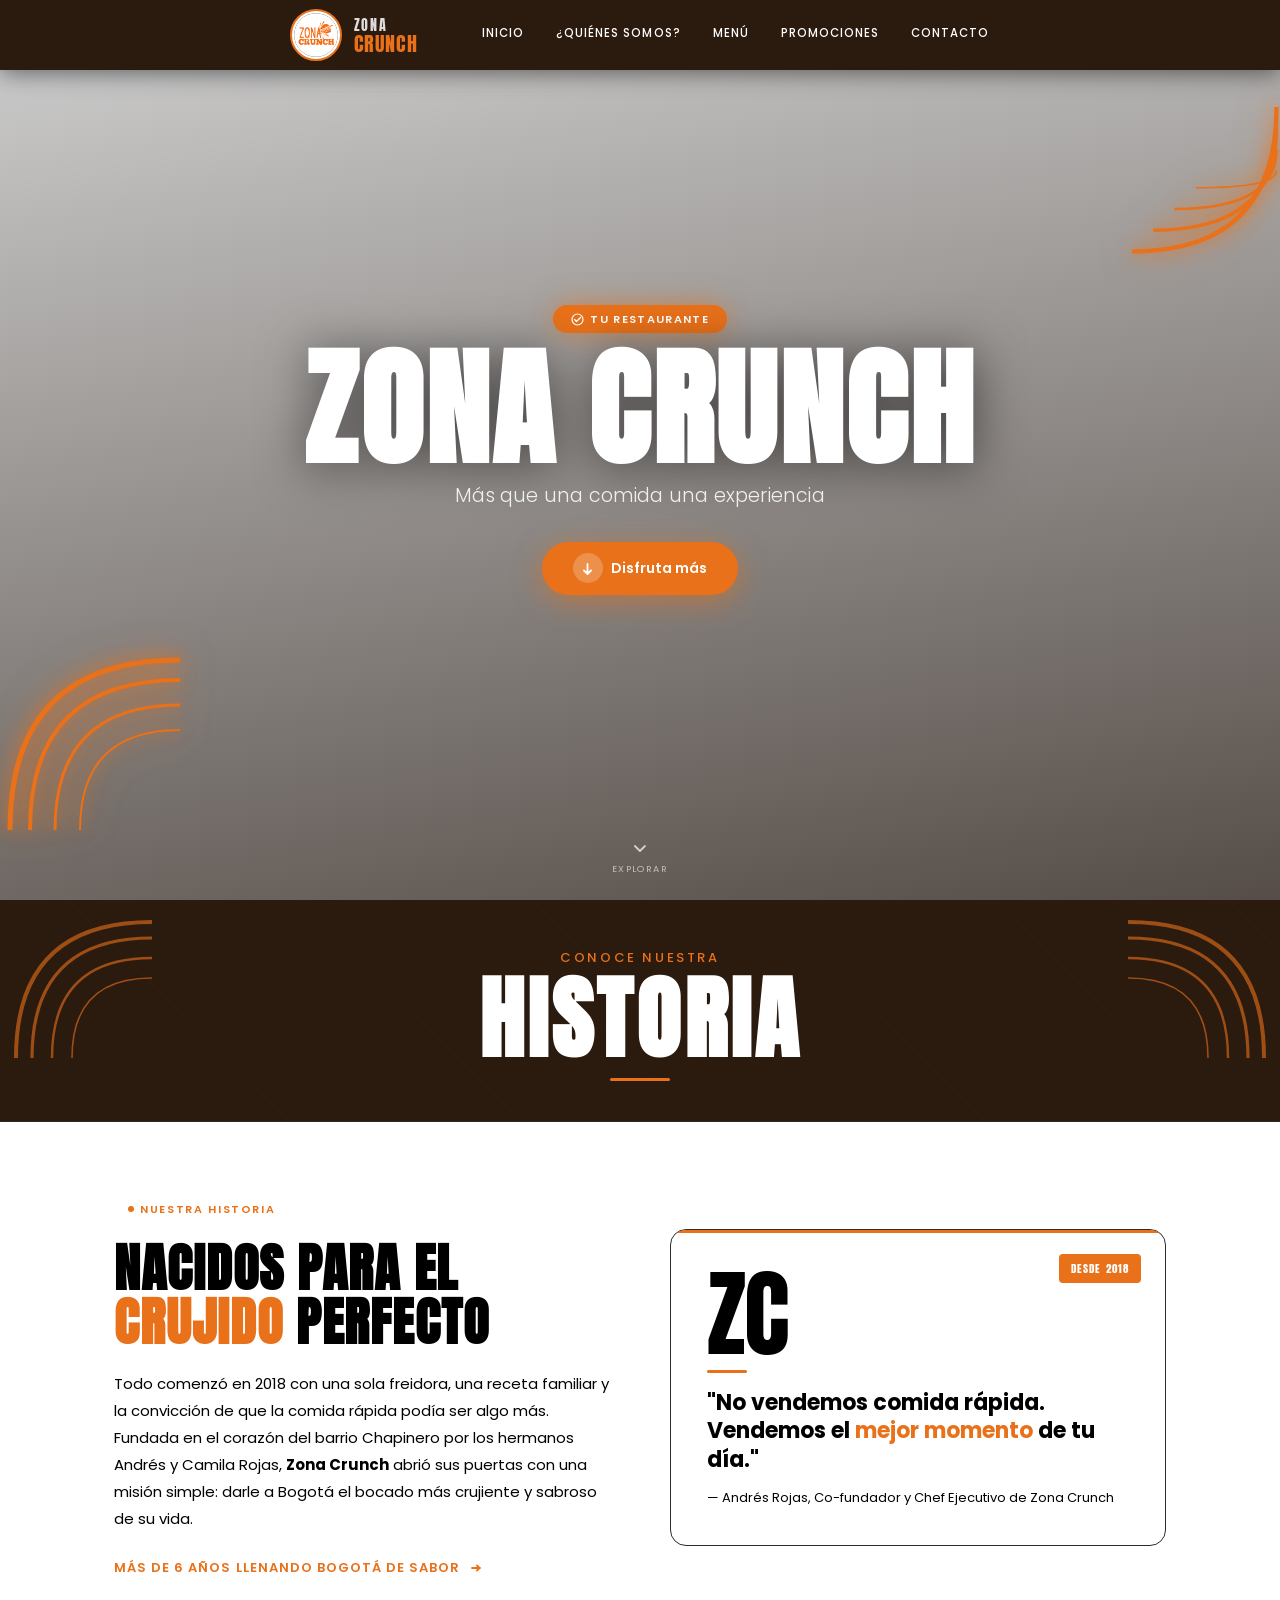
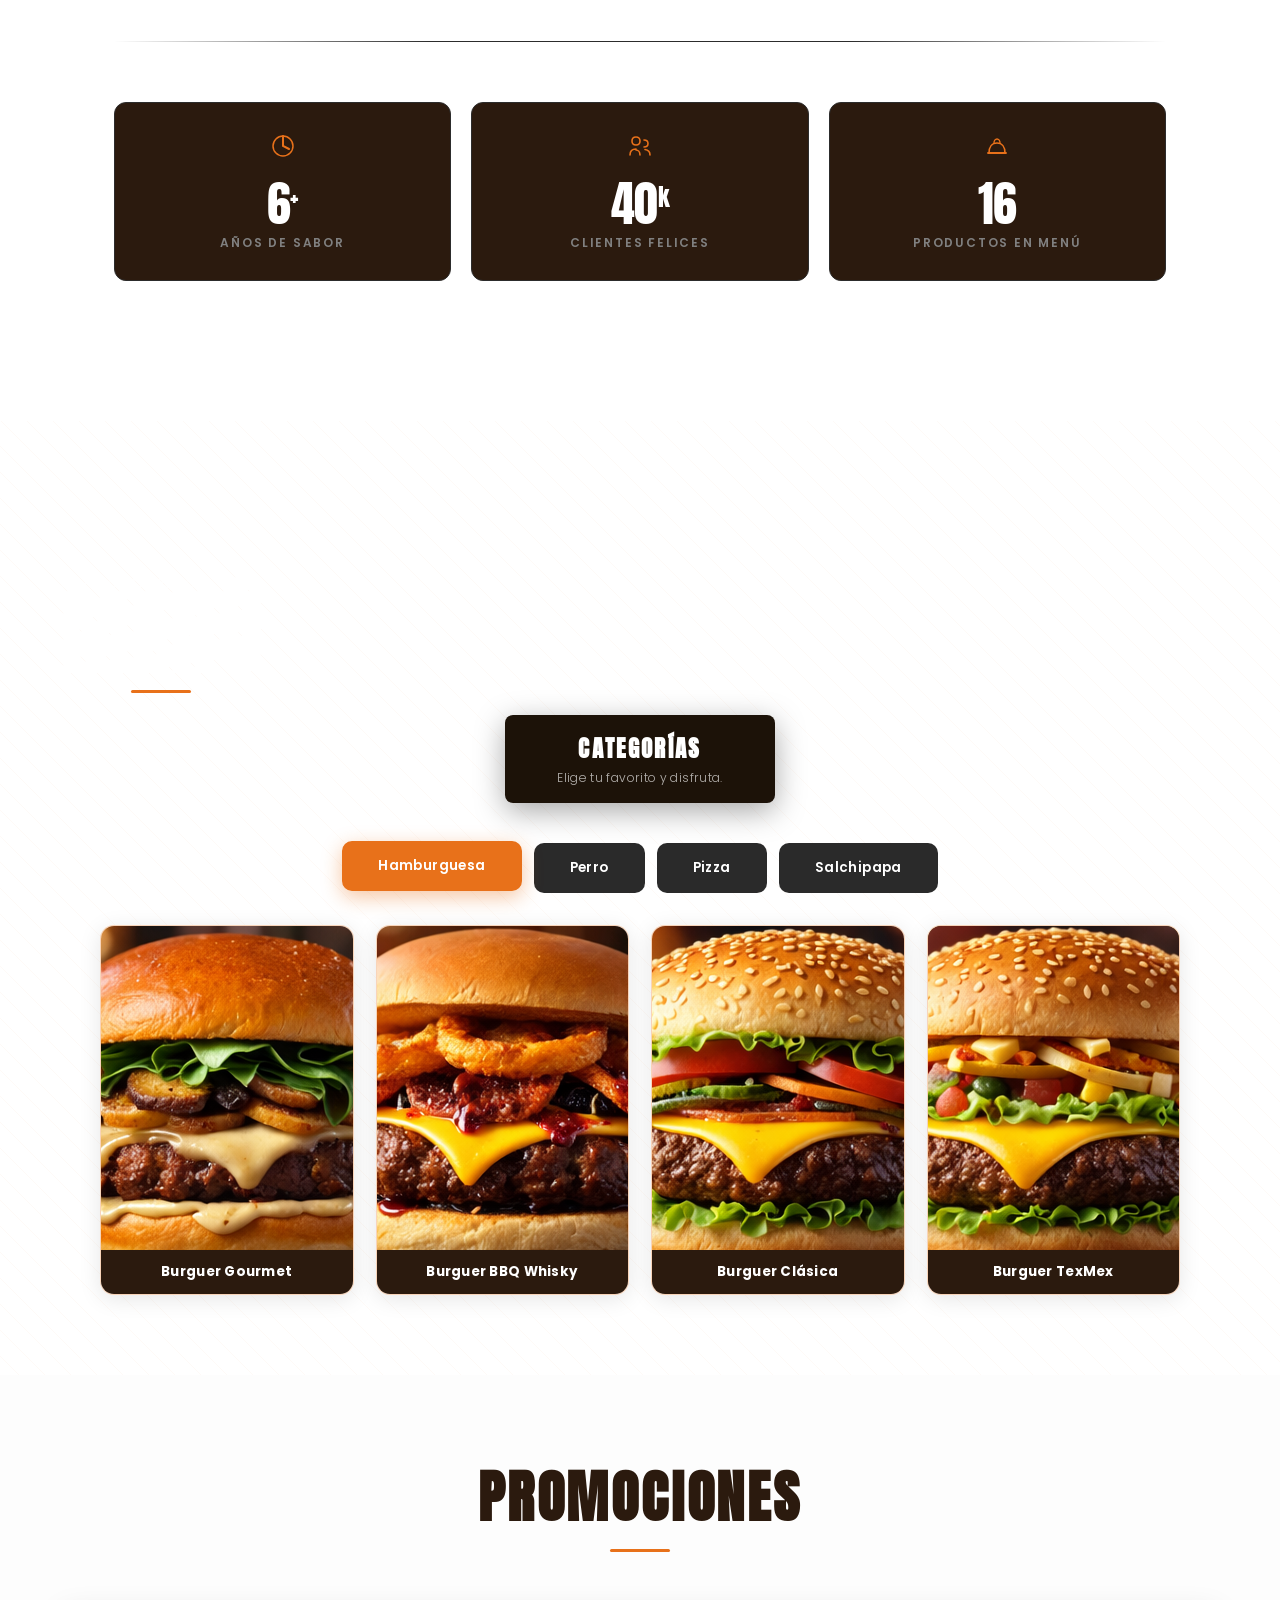
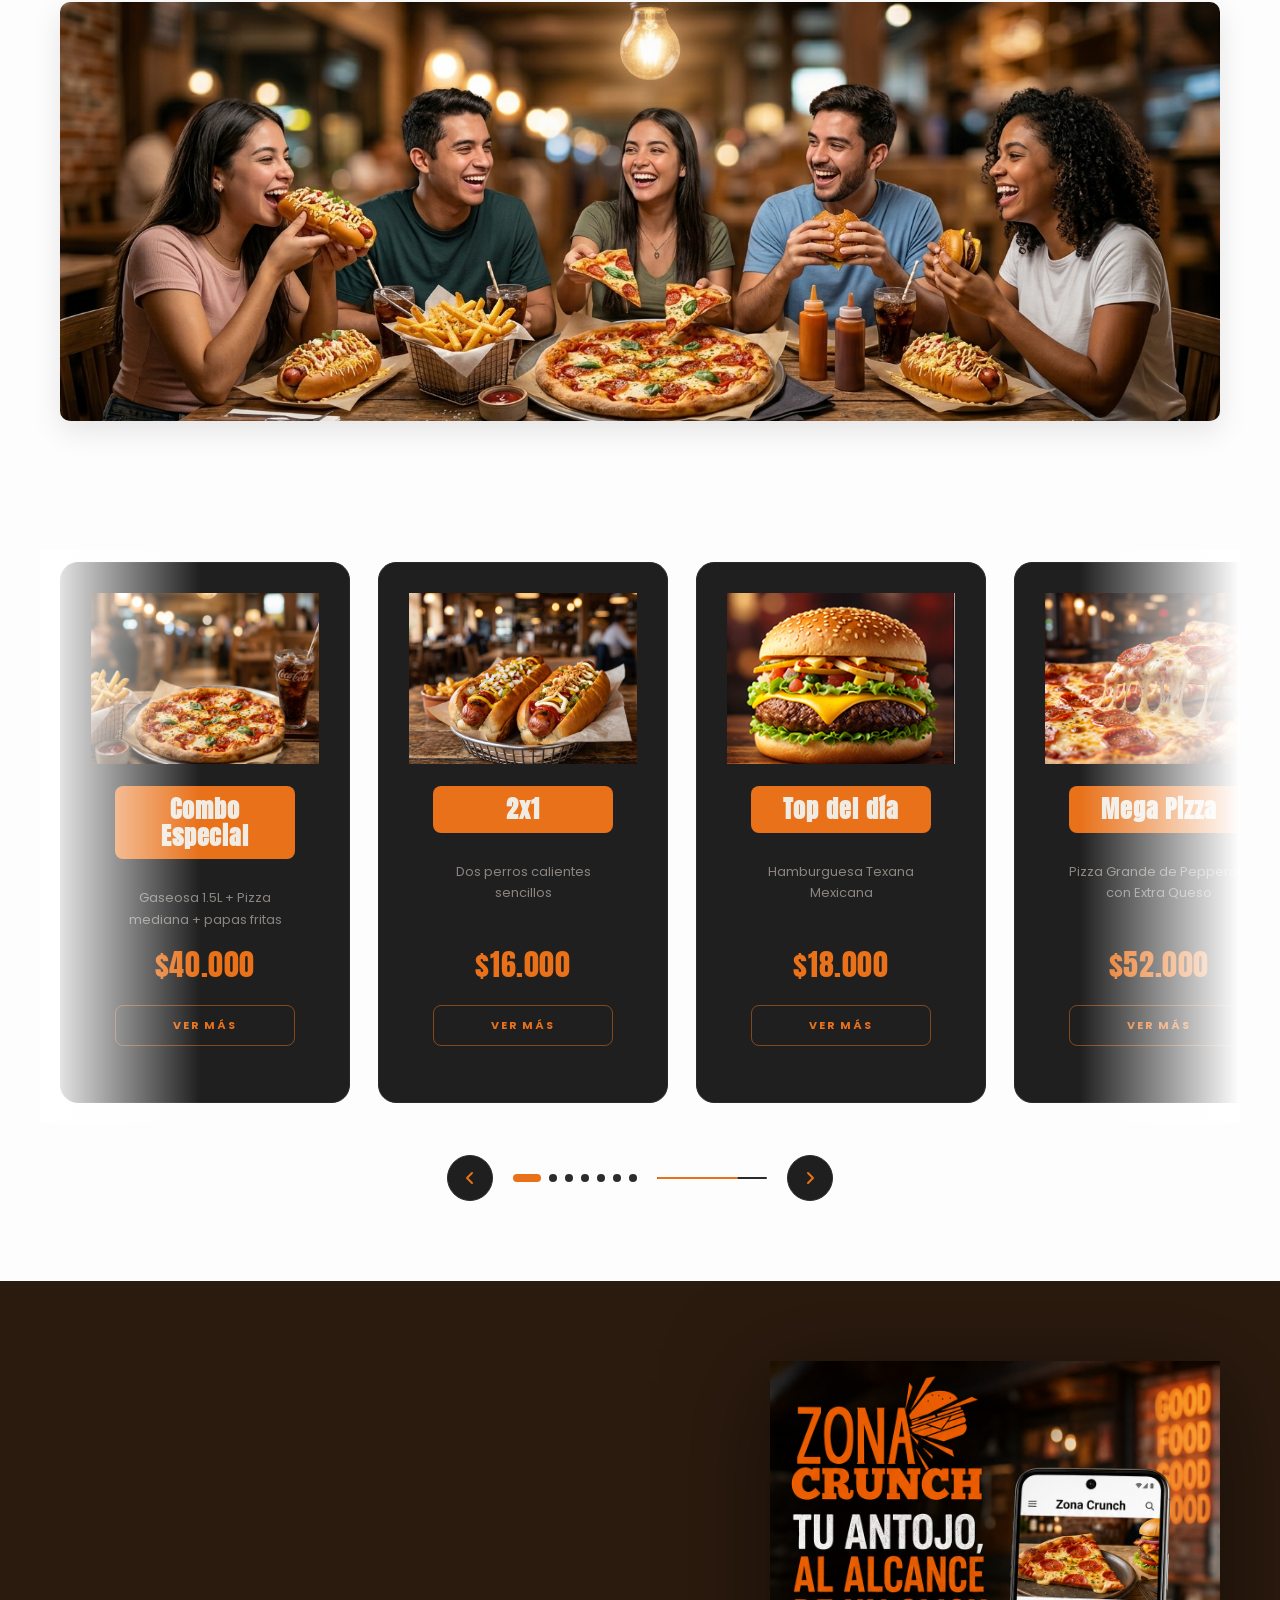
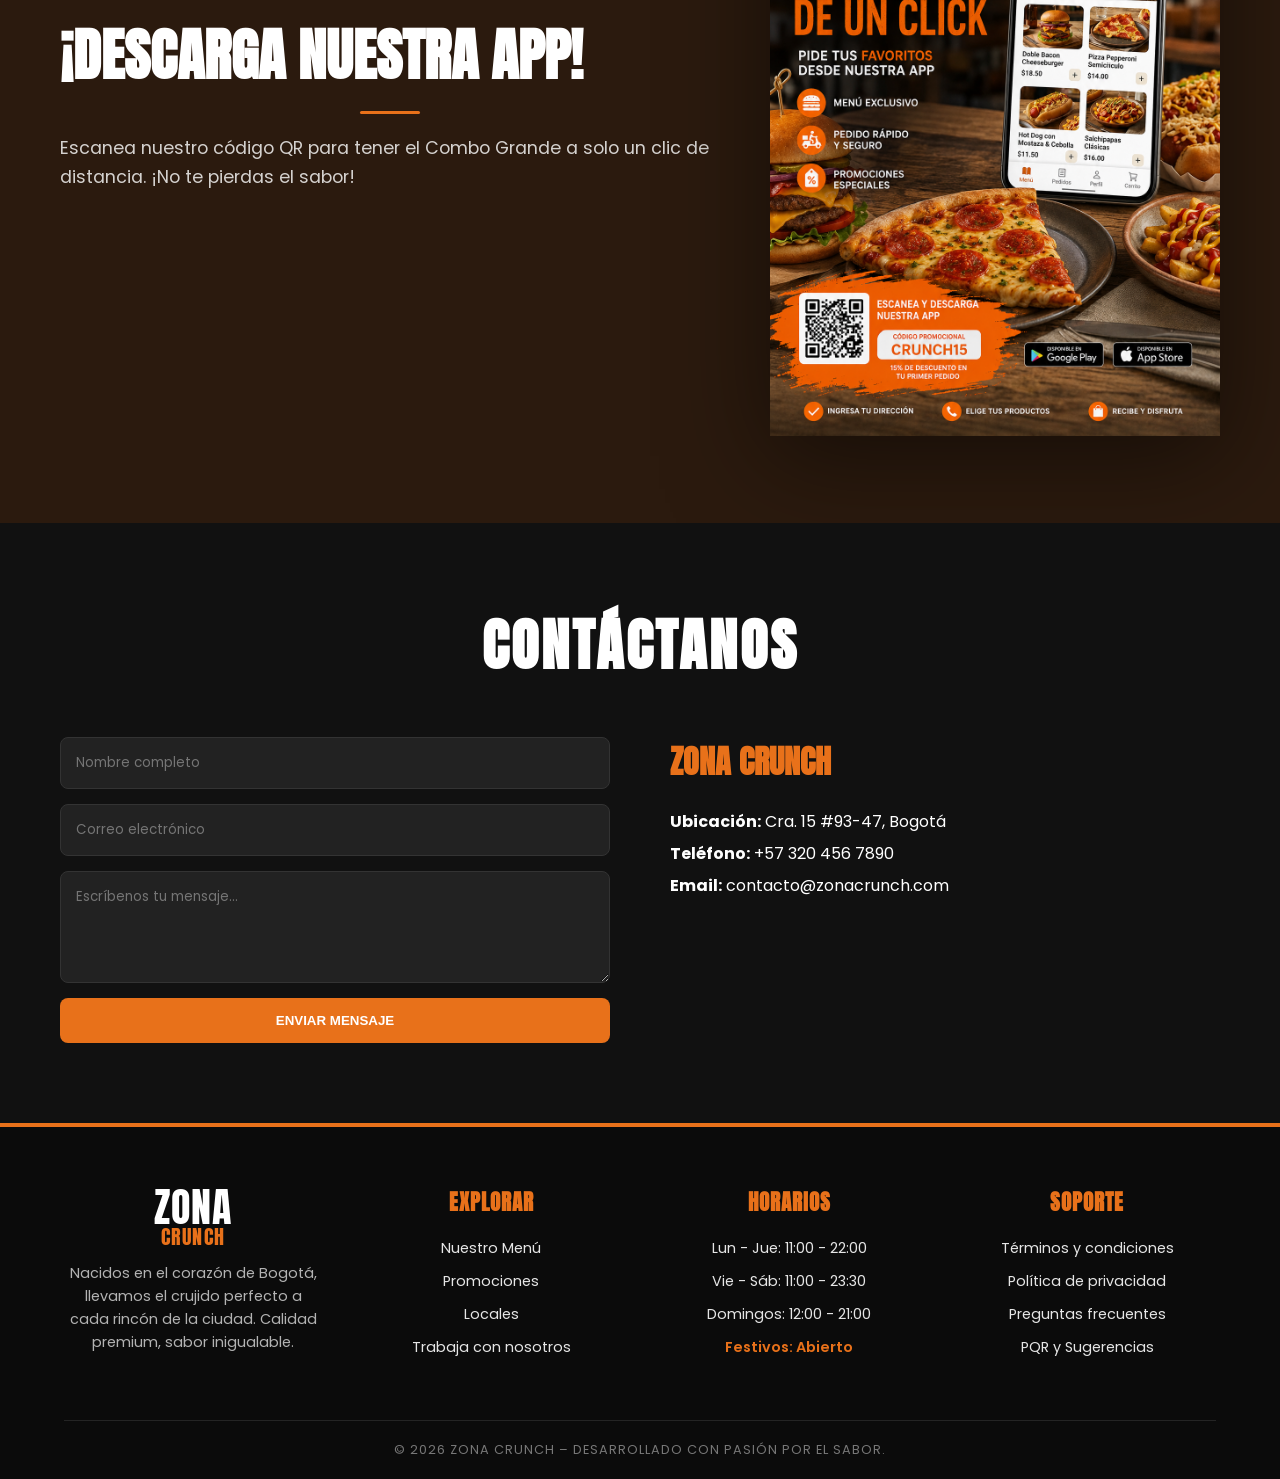
<file: index.html>
<!DOCTYPE html>
<html lang="es">
<head>
    <meta charset="UTF-8">
    <meta name="viewport" content="width=device-width, initial-scale=1.0">
    <title>Zona Crunch – Tu Restaurante</title>
    <link href="https://fonts.googleapis.com/css2?family=Anton&family=Poppins:wght@300;400;500;600;700;800&display=swap" rel="stylesheet">
    <link rel="stylesheet" href="style.css">
</head>
<body>

<header>
  <a href="#hero" class="logo">
      <div class="logo-circle">
        <svg class="mi-svg" viewBox="0 0 44 44">
          <circle class="mi-circulo" cx="22" cy="22" r="20"/>
          <image class="mi-imagen" href="img/LogoCru.png" />
        </svg>
      </div>

    <div class="logo-text"><span class="top">ZONA</span><span class="sub">CRUNCH</span></div>
  </a>
  <nav>
    <a href="#hero">Inicio</a>
    <a href="#quienes-somos">¿Quiénes Somos?</a>
    <a href="#menu">Menú</a>
    <a href="#promociones">Promociones</a>
    <a href="#contacto">Contacto</a>
  </nav>
</header>

<section id="hero">
  <div class="hero-bg"></div>
    <video autoplay loop muted playsinline class="video-background">
        <source src="img/Video/VideoHero.mp4" type="video/mp4">
    </video>
      <svg class="geo geo-l" viewBox="0 0 200 210" fill="none">
          <path d="M20 190 Q20 20 190 20" stroke="#e8711a" stroke-width="5" fill="none"/>
          <path d="M40 190 Q40 40 190 40" stroke="#e8711a" stroke-width="4" fill="none"/>
          <path d="M65 190 Q65 65 190 65" stroke="#e8711a" stroke-width="3" fill="none"/>
          <path d="M90 190 Q90 90 190 90" stroke="#e8711a" stroke-width="2" fill="none"/>
      </svg>

      <svg class="geo geo-r" viewBox="0 0 200 210" fill="none">
          <path d="M190 20 Q190 190 20 190" stroke="#e8711a" stroke-width="5" fill="none"/>
          <path d="M190 45 Q190 165 45 165" stroke="#e8711a" stroke-width="4" fill="none"/>
          <path d="M190 70 Q190 140 70 140" stroke="#e8711a" stroke-width="3" fill="none"/>
          <path d="M190 95 Q190 115 95 115" stroke="#e8711a" stroke-width="2" fill="none"/>
      </svg>
  <div class="hero-overlay"></div>
  <div class="hero-content">
    <div class="hero-badge">
      <svg width="13" height="13" viewBox="0 0 13 13" fill="none"><circle cx="6.5" cy="6.5" r="5.5" stroke="#fff" stroke-width="1.2"/><path d="M3.5 6.5L5.5 8.5L9.5 4.5" stroke="#fff" stroke-width="1.4" stroke-linecap="round" stroke-linejoin="round"/></svg>
      Tu Restaurante
    </div>
    <h1 class="hero-title">ZONA CRUNCH</h1>
    <p class="hero-sub">Más que una comida una experiencia</p>
    <a href="#menu" class="btn-hero">
      <span class="btn-icon">
        <svg width="13" height="13" viewBox="0 0 13 13" fill="none"><path d="M6.5 2v9M3 8.5l3.5 3.5 3.5-3.5" stroke="#fff" stroke-width="1.8" stroke-linecap="round" stroke-linejoin="round"/></svg>
      </span>
      Disfruta más
    </a>
  </div>
  <div class="scroll-down">
    <svg width="18" height="18" viewBox="0 0 18 18" fill="none"><path d="M4 7l5 5 5-5" stroke="rgba(255,255,255,.7)" stroke-width="1.8" stroke-linecap="round" stroke-linejoin="round"/></svg>
    <span>Explorar</span>
  </div>
</section>


<section id="quienes-somos">
 
  <div class="qs-geo-bg"></div>
 

  <div class="qs-banner">
    <div class="qs-banner-bg"></div>
 
    <!-- SVG geo corners (mismo estilo que hero) -->
    <svg class="qs-geo-l" viewBox="0 0 200 210" fill="none">
      <path d="M20 190 Q20 20 190 20"  stroke="#e8711a" stroke-width="5" fill="none"/>
      <path d="M40 190 Q40 40 190 40"  stroke="#e8711a" stroke-width="4" fill="none"/>
      <path d="M65 190 Q65 65 190 65"  stroke="#e8711a" stroke-width="3" fill="none"/>
      <path d="M90 190 Q90 90 190 90"  stroke="#e8711a" stroke-width="2" fill="none"/>
    </svg>
    <svg class="qs-geo-r" viewBox="0 0 200 210" fill="none">
      <path d="M20 190 Q20 20 190 20"  stroke="#e8711a" stroke-width="5" fill="none"/>
      <path d="M40 190 Q40 40 190 40"  stroke="#e8711a" stroke-width="4" fill="none"/>
      <path d="M65 190 Q65 65 190 65"  stroke="#e8711a" stroke-width="3" fill="none"/>
      <path d="M90 190 Q90 90 190 90"  stroke="#e8711a" stroke-width="2" fill="none"/>
    </svg>
 
    <div class="qs-banner-content">
      <p class="qs-banner-small">Conoce nuestra</p>
      <h2 class="qs-banner-big">HISTORIA</h2>
      <div class="banner-line"></div>
    </div>
  </div>
 
  <!-- ── CONTENIDO ──────────────────────────────── -->
  <div class="qs-content">
 
    <!-- Bloque Historia -->
    <div class="qs-historia">
 
      <div class="historia-text">
        <div class="historia-badge">
          <div class="historia-badge-dot"></div>
          Nuestra historia
        </div>
        <h2 class="historia-title">
          NACIDOS PARA EL <span>CRUJIDO</span> PERFECTO
        </h2>
        <p class="historia-body">
          Todo comenzó en 2018 con una sola freidora, una receta familiar y la convicción de que la comida rápida podía ser algo más. Fundada en el corazón del barrio Chapinero por los hermanos Andrés y Camila Rojas, <strong>Zona Crunch</strong> abrió sus puertas con una misión simple: darle a Bogotá el bocado más crujiente y sabroso de su vida.
        </p>
        <div class="historia-cta">
          Más de 6 años llenando Bogotá de sabor
          <svg width="14" height="14" viewBox="0 0 14 14" fill="none"><path d="M3 7h8M8 4.5L10.5 7 8 9.5" stroke="#e8711a" stroke-width="1.8" stroke-linecap="round" stroke-linejoin="round"/></svg>
        </div>
      </div>
 
      <div class="historia-visual">
        <div class="historia-card-big">
          <div class="hc-badge-float">Desde 2018</div>
          <div class="hc-year">ZC</div>
          <div class="hc-line"></div>
          <div class="hc-quote">
            "No vendemos comida rápida. Vendemos el <em>mejor momento</em> de tu día."
          </div>
          <div class="hc-sub">
            — Andrés Rojas, Co-fundador y Chef Ejecutivo de Zona Crunch
          </div>
        </div>
      </div>
 
    </div>

        <div class="qs-divider"></div>

       <!-- Stats -->
    <div class="qs-stats">
      <div class="stat-card">
        <span class="stat-icon">
          <svg width="26" height="26" viewBox="0 0 26 26" fill="none"><path d="M13 3v10l6 3" stroke="#e8711a" stroke-width="2" stroke-linecap="round"/><circle cx="13" cy="13" r="10" stroke="#e8711a" stroke-width="1.5"/></svg>
        </span>
        <div class="stat-number">6<sup>+</sup></div>
        <div class="stat-label">Años de sabor</div>
      </div>
      <div class="stat-card">
        <span class="stat-icon">
          <svg width="26" height="26" viewBox="0 0 26 26" fill="none"><path d="M9 12c2.5 0 4-1.5 4-4s-1.5-4-4-4-4 1.5-4 4 1.5 4 4 4zM3 22c0-4 2.7-6 6-6M17 14c2.5 0 4-1.5 4-3.5S19.5 7 17 7M23 22c0-3.5-2.3-5.2-5-5.5M13 22c0-3-2-5-4-5" stroke="#e8711a" stroke-width="1.6" stroke-linecap="round"/></svg>
        </span>
        <div class="stat-number">40<sup>k</sup></div>
        <div class="stat-label">Clientes felices</div>
      </div>
      <div class="stat-card">
        <span class="stat-icon">
          <svg width="26" height="26" viewBox="0 0 26 26" fill="none"><path d="M5 20c0-6 3-10 8-10s8 4 8 10" stroke="#e8711a" stroke-width="1.6" stroke-linecap="round"/><path d="M10 10c0-2 1.3-4 3-4s3 2 3 4" stroke="#e8711a" stroke-width="1.4" stroke-linecap="round"/><path d="M4 20h18" stroke="#e8711a" stroke-width="1.8" stroke-linecap="round"/></svg>
        </span>
        <div class="stat-number">16</div>
        <div class="stat-label">Productos en menú</div>
      </div>
    </div>
 

</section>

<section id="menu">
  <div class="menu-geo-bg"></div>
  <div class="menu-banner">
    <div class="banner-bg"></div>
    <div class="banner-content">
      <p class="banner-small">Conoce nuestro</p>
      <h2 class="banner-big">MENÚ</h2>
      <div class="banner-line"></div>
    </div>
  </div>
  <div class="cat-label-wrap">
    <div class="cat-label">
      <h3>CATEGORÍAS</h3>
      <p>Elige tu favorito y disfruta.</p>
    </div>
  </div>
  <div class="cat-tabs">
    <button class="cat-tab active" data-cat="hamburguesa">Hamburguesa</button>
    <button class="cat-tab"        data-cat="perro">Perro</button>
    <button class="cat-tab"        data-cat="pizza">Pizza</button>
    <button class="cat-tab"        data-cat="salchipapa">Salchipapa</button>
  </div>

<div class="cat-panel active" id="panel-hamburguesa">
  <div class="cards-grid">
    <div class="flip-card"><div class="flip-inner">
      <div class="flip-front">
        <div class="card-img bg-h1"><img src="img/Imagenes_Producto/Hamburguesas/gourmet.png" alt="Burguer Gourmet" class="product-img"></div>
        <div class="card-name">Burguer Gourmet</div>
      </div>
      <div class="flip-back"><div class="back-name">Burguer Gourmet</div><div class="back-bar"></div><p class="back-desc">Carne, queso suiza, champiñones, cebolla caramelizada, salsa de ajo y hoja de rúcula</p><div class="back-price">Precio: <em>22.000</em></div></div>
    </div></div>
    
    <div class="flip-card"><div class="flip-inner">
      <div class="flip-front">
        <div class="card-img bg-h2"><img src="img/Imagenes_Producto/Hamburguesas/bbq.png" alt="Burguer BBQ" class="product-img"></div>
        <div class="card-name">Burguer BBQ Whisky</div>
      </div>
      <div class="flip-back"><div class="back-name">Burguer BBQ Whisky</div><div class="back-bar"></div><p class="back-desc">Carne, queso cheddar, cebolla crispy, bacon y salsa BBQ de whisky</p><div class="back-price">Precio: <em>20.000</em></div></div>
    </div></div>

    <div class="flip-card"><div class="flip-inner">
      <div class="flip-front">
        <div class="card-img bg-h3"><img src="img/Imagenes_Producto/Hamburguesas/clasica.png" alt="Burguer Clásica" class="product-img"></div>
        <div class="card-name">Burguer Clásica</div>
      </div>
      <div class="flip-back"><div class="back-name">Burguer Clásica</div><div class="back-bar"></div><p class="back-desc">Carne, queso, lechuga, tomate, pepinillos, salsa de tomate y mostaza</p><div class="back-price">Precio: <em>16.000</em></div></div>
    </div></div>

    <div class="flip-card"><div class="flip-inner">
      <div class="flip-front">
        <div class="card-img bg-h4"><img src="img/Imagenes_Producto/Hamburguesas/tex mex.png" alt="Burguer TexMex" class="product-img"></div>
        <div class="card-name">Burguer TexMex</div>
      </div>
      <div class="flip-back"><div class="back-name">Burguer TexMex</div><div class="back-bar"></div><p class="back-desc">Carne, queso pepper jack, guacamole, pico de gallo y tiras de tortilla crujiente</p><div class="back-price">Precio: <em>18.000</em></div></div>
    </div></div>
  </div>
</div>

<div class="cat-panel" id="panel-perro">
  <div class="cards-grid">
    <div class="flip-card"><div class="flip-inner">
      <div class="flip-front">
        <div class="card-img bg-p1"><img src="img/Imagenes_Producto/perros/perro 1.png" alt="Perro Clásico" class="product-img"></div>
        <div class="card-name">Perro Clásico</div>
      </div>
      <div class="flip-back"><div class="back-name">Perro Clásico</div><div class="back-bar"></div><p class="back-desc">Salchicha premium, pan brioche, mostaza, kétchup, cebolla picada y papas palito</p><div class="back-price">Precio: <em>12.000</em></div></div>
    </div></div>

    <div class="flip-card"><div class="flip-inner">
      <div class="flip-front">
        <div class="card-img bg-p2"><img src="img/Imagenes_Producto/perros/perro 2.png" alt="Perro Hawaiano" class="product-img"></div>
        <div class="card-name">Perro Hawaiano</div>
      </div>
      <div class="flip-back"><div class="back-name">Perro Hawaiano</div><div class="back-bar"></div><p class="back-desc">Salchicha, pan brioche, piña caramelizada, mayo de coco, maíz dulce y cebollín</p><div class="back-price">Precio: <em>14.000</em></div></div>
    </div></div>

    <div class="flip-card"><div class="flip-inner">
      <div class="flip-front">
        <div class="card-img bg-p3"><img src="img/Imagenes_Producto/perros/perro 3.png" alt="Perro Ranchero" class="product-img"></div>
        <div class="card-name">Perro Ranchero</div>
      </div>
      <div class="flip-back"><div class="back-name">Perro Ranchero</div><div class="back-bar"></div><p class="back-desc">Salchicha ahumada, queso cheddar fundido, jalapeños, cebolla caramelizada y salsa ranchera</p><div class="back-price">Precio: <em>15.000</em></div></div>
    </div></div>

    <div class="flip-card"><div class="flip-inner">
      <div class="flip-front">
        <div class="card-img bg-p4"><img src="img/Imagenes_Producto/perros/perro 4.png" alt="Perro Italiano" class="product-img"></div>
        <div class="card-name">Perro Italiano</div>
      </div>
      <div class="flip-back"><div class="back-name">Perro Italiano</div><div class="back-bar"></div><p class="back-desc">Salchicha italiana, pan ciabatta tostado, pesto de albahaca, tomate cherry y parmesano</p><div class="back-price">Precio: <em>16.000</em></div></div>
    </div></div>
  </div>
</div>

<div class="cat-panel" id="panel-pizza">
  <div class="cards-grid">
    <div class="flip-card"><div class="flip-inner">
      <div class="flip-front">
        <div class="card-img bg-z1"><img src="img/Imagenes_Producto/pizzas/pizza 1.png" alt="Pizza Margarita" class="product-img"></div>
        <div class="card-name">Pizza Margarita</div>
      </div>
      <div class="flip-back"><div class="back-name">Pizza Margarita</div><div class="back-bar"></div><p class="back-desc">Salsa napolitana artesanal, mozzarella fresca, albahaca, aceite de oliva y orégano</p><div class="back-price">Precio: <em>24.000</em></div></div>
    </div></div>

    <div class="flip-card"><div class="flip-inner">
      <div class="flip-front">
        <div class="card-img bg-z2"><img src="img/Imagenes_Producto/pizzas/pizza 2.png" alt="Pizza Pepperoni" class="product-img"></div>
        <div class="card-name">Pizza Pepperoni</div>
      </div>
      <div class="flip-back"><div class="back-name">Pizza Pepperoni</div><div class="back-bar"></div><p class="back-desc">Salsa de tomate, mozzarella extra, pepperoni importado, pimientos rojos y orégano</p><div class="back-price">Precio: <em>26.000</em></div></div>
    </div></div>

    <div class="flip-card"><div class="flip-inner">
      <div class="flip-front">
        <div class="card-img bg-z3"><img src="img/Imagenes_Producto/pizzas/pizza 3.png" alt="Pizza Pollo BBQ" class="product-img"></div>
        <div class="card-name">Pizza Pollo BBQ</div>
      </div>
      <div class="flip-back"><div class="back-name">Pizza Pollo BBQ</div><div class="back-bar"></div><p class="back-desc">Salsa BBQ, pollo a la parrilla, cebolla morada, maíz dulce, mozzarella y cilantro</p><div class="back-price">Precio: <em>25.000</em></div></div>
    </div></div>

    <div class="flip-card"><div class="flip-inner">
      <div class="flip-front">
        <div class="card-img bg-z4"><img src="img/Imagenes_Producto/pizzas/pizza 4.png" alt="Pizza 4 Quesos" class="product-img"></div>
        <div class="card-name">Pizza 4 Quesos</div>
      </div>
      <div class="flip-back"><div class="back-name">Pizza 4 Quesos</div><div class="back-bar"></div><p class="back-desc">Mozzarella, gorgonzola, parmesano y provolone sobre base de crema blanca con nuez</p><div class="back-price">Precio: <em>27.000</em></div></div>
    </div></div>
  </div>
</div>

<div class="cat-panel" id="panel-salchipapa">
  <div class="cards-grid">
    <div class="flip-card"><div class="flip-inner">
      <div class="flip-front">
        <div class="card-img bg-s1"><img src="img/Imagenes_Producto/salchipapas/salchipapa 1.png" alt="Salchipapa Clásica" class="product-img"></div>
        <div class="card-name">Salchipapa Clásica</div>
      </div>
      <div class="flip-back"><div class="back-name">Salchipapa Clásica</div><div class="back-bar"></div><p class="back-desc">Papa crispy dorada, salchicha en rodajas, kétchup, mostaza y mayonesa</p><div class="back-price">Precio: <em>10.000</em></div></div>
    </div></div>

    <div class="flip-card"><div class="flip-inner">
      <div class="flip-front">
        <div class="card-img bg-s2"><img src="img/Imagenes_Producto/salchipapas/salchipapa 2.png" alt="Salchipapa Especial" class="product-img"></div>
        <div class="card-name">Salchipapa Especial</div>
      </div>
      <div class="flip-back"><div class="back-name">Salchipapa Especial</div><div class="back-bar"></div><p class="back-desc">Papa crispy, salchicha premium, queso cheddar fundido, tocino crujiente y cebollín</p><div class="back-price">Precio: <em>13.000</em></div></div>
    </div></div>

    <div class="flip-card"><div class="flip-inner">
      <div class="flip-front">
        <div class="card-img bg-s3"><img src="img/Imagenes_Producto/salchipapas/salchipapa 3.png" alt="Salchipapa Crunch" class="product-img"></div>
        <div class="card-name">Salchipapa Crunch</div>
      </div>
      <div class="flip-back"><div class="back-name">Salchipapa Crunch</div><div class="back-bar"></div><p class="back-desc">Papa con costra de panko, salchicha ahumada, pico de gallo, parmesano y salsa secreta</p><div class="back-price">Precio: <em>14.000</em></div></div>
    </div></div>

    <div class="flip-card"><div class="flip-inner">
      <div class="flip-front">
        <div class="card-img bg-s4"><img src="img/Imagenes_Producto/salchipapas/salchipapa 4.png" alt="Salchipapa Loca" class="product-img"></div>
        <div class="card-name">Salchipapa Loca</div>
      </div>
      <div class="flip-back"><div class="back-name">Salchipapa Loca</div><div class="back-bar"></div><p class="back-desc">Papa crispy, salchicha, queso rosa de remolacha, guacamole, jalapeños y chipotle</p><div class="back-price">Precio: <em>15.000</em></div></div>
    </div></div>
  </div>
</div>

</section>

<section id="promociones" class="promociones">
    <div class="section-title-wrap">
        <h2 class="section-title-alt">PROMOCIONES</h2>
        <div class="banner-line"></div>
    </div>
    <!-- PROMOCIONES -->
        <div class="promo-banner">
            <img src="img/Promociones/Principal1.png" alt="comida">
        </div>

        <!-- Carousel -->
        <div class="promo-carousel-wrap">
            <div class="promo-fade-wrap">
                <div class="promo-track-outer" id="promoOuter">
                    <div class="promo-track" id="promoTrack"></div>
                </div>
            </div>

            <div class="promo-controls">
                <button class="p-arrow" id="promoPrev" aria-label="Anterior">
                    <svg width="18" height="18" viewBox="0 0 18 18" fill="none" stroke-width="2" stroke-linecap="round" stroke-linejoin="round">
                        <path d="M11 4L6 9l5 5" />
                    </svg>
                </button>
                <div class="p-dots" id="promoDots"></div>
                <div class="p-prog-wrap"><div class="p-prog-bar" id="promoBar"></div></div>
                <button class="p-arrow" id="promoNext" aria-label="Siguiente">
                    <svg width="18" height="18" viewBox="0 0 18 18" fill="none" stroke-width="2" stroke-linecap="round" stroke-linejoin="round">
                        <path d="M7 4l5 5-5 5" />
                    </svg>
                </button>
            </div>
        </div>

    </section>

    <section id="app" class="app-section">
        <div class="app-container">
            <div class="app-text">
                <h2>¡DESCARGA NUESTRA APP!</h2>
                <div class="banner-line"></div>
                <p>Escanea nuestro código QR para tener el Combo Grande a solo un clic de distancia. ¡No te pierdas el sabor!</p>
            </div>
            <div class="app-img">
                <img src="img/PosterAppZC.png" alt="App Zona Crunch">
            </div>
        </div>
    </section>

    <section id="contacto" class="contacto-section">
        <h2 class="section-title-alt">CONTÁCTANOS</h2>
        <div class="contact-container">
            <form class="contact-form">
                <input type="text" placeholder="Nombre completo" required>
                <input type="email" placeholder="Correo electrónico" required>
                <textarea placeholder="Escríbenos tu mensaje..." rows="4" required></textarea>
                <button type="submit" class="btn-submit">ENVIAR MENSAJE</button>
            </form>

            <div class="contact-info">
                <h3>ZONA CRUNCH</h3>
                <div class="info-item">
                    <p><strong>Ubicación:</strong> Cra. 15 #93-47, Bogotá</p>
                    <p><strong>Teléfono:</strong> +57 320 456 7890</p>
                    <p><strong>Email:</strong> contacto@zonacrunch.com</p>
                </div>
            </div>
        </div>
    </section>

    <!-- Footer ZonaCrunch -->
    <footer class="footer-zona-crunch">
        <div class="footer-container">
            <div class="footer-brand">
                <div class="logo-text">ZONA <span class="sub">CRUNCH</span></div>
                <p>Nacidos en el corazón de Bogotá, llevamos el crujido perfecto a cada rincón de la ciudad. Calidad premium, sabor inigualable.</p>
            </div>

            <div class="footer-column">
                <h4>Explorar</h4>
                <ul>
                    <li><a href="#">Nuestro Menú</a></li>
                    <li><a href="#">Promociones</a></li>
                    <li><a href="#">Locales</a></li>
                    <li><a href="#">Trabaja con nosotros</a></li>
                </ul>
            </div>

            <div class="footer-column">
                <h4>Horarios</h4>
                <ul>
                    <li>Lun - Jue: 11:00 - 22:00</li>
                    <li>Vie - Sáb: 11:00 - 23:30</li>
                    <li>Domingos: 12:00 - 21:00</li>
                    <li><span class="highlight-festivo">Festivos: Abierto</span></li>
                </ul>
            </div>

            <div class="footer-column">
                <h4>Soporte</h4>
                <ul>
                    <li><a href="#">Términos y condiciones</a></li>
                    <li><a href="#">Política de privacidad</a></li>
                    <li><a href="#">Preguntas frecuentes</a></li>
                    <li><a href="#">PQR y Sugerencias</a></li>
                </ul>
            </div>
        </div>

        <div class="footer-bottom">
            &copy; 2026 ZONA CRUNCH – DESARROLLADO CON PASIÓN POR EL SABOR.
        </div>
    </footer>

    <script src="script.js"></script>
</body>
</html>
</file>
<file: style.css>
*, *::before, *::after { margin:0; padding:0; box-sizing:border-box; }

:root {
  --brown:   #2b1a0e;
  --orange:  #e8711a;
  --orange2: #f5920f;
}

html { scroll-behavior: smooth; }
body { font-family:'Poppins',sans-serif; background:#fff; overflow-x:hidden; }

/* ══════════════ NAVBAR ══════════════ */
header {
  position: fixed; top: 0; left: 0; width: 100%; z-index: 200;
  background: var(--brown);
  display: flex; 
  align-items: center; 
  justify-content: center; 
  gap: 4rem;              
  padding: 0 2.5rem; 
  height: 70px;
  box-shadow: 0 2px 24px rgba(0,0,0,.55);
}
.logo { display:flex; align-items:center; gap:.7rem; text-decoration:none; }
.logo-circle {
  width:52px; height:52px; border-radius:50%;
  background:#fff; border:2px solid var(--orange);
  display:flex; align-items:center; justify-content:center; flex-shrink:0;
}
.mi-svg {
  width: 100px;   /* tamaño del SVG en pantalla */
  height: 100px;
}

.mi-circulo {
  fill: #2b1a0e;  /* color de relleno del círculo */
}

.mi-imagen {
  x: 0px;         /* posición horizontal */
  y: 0px;         /* posición vertical */
  width: 44px;    /* ancho igual al viewBox */
  height: 44px;   /* alto igual al viewBox */
  clip-path: circle(20px at 22px 22px); 
}
.logo-text { font-family:'Anton',sans-serif; color:#fff; line-height:1.05; }
.logo-text .sub { color:var(--orange); font-size:1.25rem; display:block; letter-spacing:.06em; }
.logo-text .top { font-size:.85rem; letter-spacing:.12em; opacity:.85; }

nav { 
  display: flex;
  justify-content: center;
  gap: 2rem; 
  flex: none; 
}

nav a {
  color:#fff; text-decoration:none; font-size:.72rem; font-weight:500;
  letter-spacing:.09em; text-transform:uppercase; position:relative; padding-bottom:3px;
  transition:color .2s;
}
nav a::after {
  content:''; position:absolute; bottom:0; left:0; width:0; height:2px;
  background:var(--orange); transition:width .3s;
}
nav a:hover { color:var(--orange2); }
nav a:hover::after { width:100%; }



/* ══════════════ HERO ══════════════ */
#hero {
  position:relative; width:100%; height:100vh; min-height:600px;
  display:flex; align-items:center; justify-content:center; overflow:hidden;
}
.video-background {
    position: absolute;
    top: 0;
    left: 0;
    width: 100%;
    height: 100%;
    object-fit: cover; /* Hace que el video llene toda la pantalla sin deformarse */
    z-index: 0; /* Lo pone en el fondo absoluto */
}

/* Solo asegúrate de que tu overlay y contenido estén por encima del video */
.hero-overlay {
    position: absolute;
    top: 0;
    left: 0;
    width: 100%;
    height: 100%;
    z-index: 1; /* Por encima del video */
    /* Aquí probablemente ya tienes tu color de fondo semitransparente */
}

.hero-content {
    position: relative;
    z-index: 2; /* Por encima del overlay para que se pueda leer y dar clic */
}


@keyframes zoomBg { from{transform:scale(1)} to{transform:scale(1.09)} }
.hero-overlay {
  position:absolute; inset:0;
  background:linear-gradient(170deg,rgba(0,0,0,.18) 0%,rgba(20,8,0,.72) 100%);
}
    .geo {
        filter: drop-shadow(0px 0px 8px rgba(232, 113, 26, 0.8))
                drop-shadow(0px 0px 15px rgba(232, 113, 26, 0.5));
      
        z-index: 3; 
        position: absolute; 
    }
.geo-l { left:-10px; bottom:50px; width:200px; animation:gf 7s ease-in-out infinite; }
.geo-r { right:-5px; top:90px;  width:170px; animation:gf 9s ease-in-out infinite reverse; }

@keyframes gf { 0%,100%{transform:translateY(0)} 50%{transform:translateY(-16px)} }

.hero-content {
  position:relative; z-index:2; text-align:center; padding:0 1rem;
  animation:fadeUp .9s ease both;
}
@keyframes fadeUp { from{opacity:0;transform:translateY(36px)} to{opacity:1;transform:translateY(0)} }
.hero-badge {
  display:inline-flex; align-items:center; gap:.4rem;
  background:var(--orange); color:#fff; padding:.35rem 1.1rem; border-radius:999px;
  font-size:.7rem; font-weight:600; letter-spacing:.12em; text-transform:uppercase;
  margin-bottom:1.1rem; box-shadow:0 0 28px rgba(232,113,26,.55);
  animation:fadeUp .9s .1s ease both;
}
.hero-title {
  font-family:'Anton',sans-serif;
  font-size:clamp(3.8rem,10vw,9rem);
  color:#fff; line-height:.9; letter-spacing:.02em;
  text-shadow:0 4px 50px rgba(0,0,0,.55);
  animation:fadeUp .9s .15s ease both;
}
.hero-sub {
  font-size:clamp(.9rem,1.8vw,1.2rem); font-weight:300;
  color:rgba(255,255,255,.88); margin-top:.9rem; letter-spacing:.01em;
  animation:fadeUp .9s .22s ease both;
}
.btn-hero {
  display:inline-flex; align-items:center; gap:.55rem;
  margin-top:2rem; background:var(--orange); color:#fff;
  font-family:'Poppins',sans-serif; font-size:.88rem; font-weight:600;
  padding:.72rem 1.9rem; border-radius:999px; text-decoration:none;
  box-shadow:0 6px 28px rgba(232,113,26,.55);
  transition:transform .2s,box-shadow .2s,background .2s;
  animation:fadeUp .9s .32s ease both;
}
.btn-hero:hover { transform:translateY(-3px) scale(1.03); background:var(--orange2); box-shadow:0 12px 44px rgba(232,113,26,.65); }
.btn-icon { width:30px; height:30px; border-radius:50%; background:rgba(255,255,255,.22); display:flex; align-items:center; justify-content:center; }

.scroll-down {
  position:absolute; bottom:24px; left:50%; transform:translateX(-50%);
  z-index:3; display:flex; flex-direction:column; align-items:center; gap:5px;
  animation:bounce 2.4s ease-in-out infinite;
}
@keyframes bounce { 0%,100%{transform:translateX(-50%) translateY(0)} 50%{transform:translateX(-50%) translateY(9px)} }
.scroll-down span { font-size:.58rem; letter-spacing:.15em; color:rgba(255,255,255,.6); text-transform:uppercase; }

/* ══════════════ MENU SECTION ══════════════ */
#menu { background:#fff; position:relative; overflow:hidden; }
.menu-geo-bg {
  position:absolute; inset:0; pointer-events:none; z-index:0;
  background-image:repeating-linear-gradient(45deg,#e8711a 0,#e8711a 1px,transparent 0,transparent 50%);
  background-size:26px 26px; opacity:.035;
}
.menu-banner {
  position:relative; height:320px; overflow:hidden;
  display:flex; align-items:flex-end; padding:0 0 48px 60px;
}
.banner-bg {
  position:absolute; inset:0;
  background:url('https://images.unsplash.com/photo-1550547660-d9450f859349?w=1400&q=80') center 30%/cover no-repeat;
  filter:brightness(.3);
}
.banner-content { position:relative; z-index:1; }
.banner-small { font-size:1rem; font-weight:300; color:rgba(255,255,255,.82); letter-spacing:.04em; }
.banner-big { font-family:'Anton',sans-serif; font-size:clamp(3.5rem,7vw,6rem); color:#fff; line-height:.9; letter-spacing:.03em; }
.banner-line { width:72px; height:3px; background:var(--orange); border-radius:2px; margin-top:14px; }

.cat-label-wrap { display:flex; justify-content:center; margin-top:-26px; position:relative; z-index:2; }
.cat-label {
  background:#1c1208; color:#fff; text-align:center;
  padding:16px 52px; border-radius:8px;
  box-shadow:0 8px 30px rgba(0,0,0,.35);
}
.cat-label h3 { font-family:'Anton',sans-serif; font-size:1.45rem; letter-spacing:.1em; }
.cat-label p  { font-size:.76rem; font-weight:300; color:rgba(255,255,255,.68); margin-top:3px; letter-spacing:.03em; }

.cat-tabs {
  display:flex; justify-content:center; gap:12px;
  margin:40px auto 32px; padding:0 40px; max-width:920px; flex-wrap:wrap;
  position:relative; z-index:1;
}
.cat-tab {
  background:#2a2a2a; color:#fff; border:2px solid transparent;
  font-family:'Poppins',sans-serif; font-size:.84rem; font-weight:600;
  padding:13px 34px; border-radius:10px; cursor:pointer;
  transition:all .25s; letter-spacing:.03em;
}
.cat-tab:hover,.cat-tab.active {
  background:var(--orange); border-color:var(--orange);
  transform:translateY(-2px); box-shadow:0 6px 20px rgba(232,113,26,.4);
}

.cat-panel { display:none; }
.cat-panel.active { display:block; }

.cards-grid {
  display:grid; grid-template-columns:repeat(4,1fr); gap:22px;
  max-width:1160px; margin:0 auto; padding:0 40px 80px;
  position:relative; z-index:1;
}



/* ── Flip Card ── */
.flip-card { perspective:900px; height:370px; cursor:pointer; opacity:0; transform:translateY(28px); transition:opacity .45s ease, transform .45s ease; }
.flip-card.visible { opacity:1; transform:translateY(0); }
.flip-inner {
  position:relative; width:100%; height:100%;
  transform-style:preserve-3d;
  transition:transform .65s cubic-bezier(.4,0,.2,1);
}
.flip-card:hover .flip-inner { transform:rotateY(180deg); }

.flip-front,.flip-back {
  position:absolute; inset:0; border-radius:14px; overflow:hidden;
  backface-visibility:hidden; -webkit-backface-visibility:hidden;
  border:1.5px solid rgba(232,113,26,.3);
}
.flip-front { background:#fff; display:flex; flex-direction:column; box-shadow:0 4px 22px rgba(0,0,0,.1); }

.card-img {
  flex:1; display:flex; align-items:center; justify-content:center;
  font-size:6rem; line-height:1; transition:transform .5s;
  position:relative; overflow:hidden;
}
.flip-card:hover .card-img { transform:scale(1.04); }

/* Shine effect on card hover */
.card-img::after {
  content:''; position:absolute; inset:0;
  background:linear-gradient(135deg,rgba(255,255,255,.08) 0%,rgba(255,255,255,0) 60%);
  opacity:0; transition:opacity .4s;
}
.flip-card:hover .card-img::after { opacity:1; }

.card-name { background:var(--brown); color:#fff; text-align:center; padding:12px 8px; font-size:.84rem; font-weight:700; letter-spacing:.02em; }
.flip-back {
  transform:rotateY(180deg); background:var(--brown); color:#fff;
  display:flex; flex-direction:column; align-items:center; justify-content:center;
  text-align:center; padding:26px 20px; gap:10px;
}
.back-name { font-size:.95rem; font-weight:700; color:var(--orange); letter-spacing:.04em; }
.back-bar  { width:44px; height:2px; background:var(--orange); border-radius:2px; }
.back-desc { font-size:.73rem; font-weight:300; color:rgba(255,255,255,.82); line-height:1.7; }
.back-price { margin-top:8px; background:#fff; color:var(--brown); font-size:.8rem; font-weight:700; padding:6px 26px; border-radius:999px; letter-spacing:.04em; }
.back-price em { color:var(--orange); font-style:normal; }

/* ── Card background colors per category ── */
.bg-h1 { background:radial-gradient(ellipse at 60% 40%,#7a3a0c 0%,#3d1a06 100%); }
.bg-h2 { background:radial-gradient(ellipse at 60% 40%,#8c2e08 0%,#3a0e04 100%); }
.bg-h3 { background:radial-gradient(ellipse at 60% 40%,#3d7a0c 0%,#1a3a06 100%); }
.bg-h4 { background:radial-gradient(ellipse at 60% 40%,#8c7008 0%,#3a2a04 100%); }

.bg-p1 { background:radial-gradient(ellipse at 60% 40%,#c45a14 0%,#4a1e06 100%); }
.bg-p2 { background:radial-gradient(ellipse at 60% 40%,#a03070 0%,#401030 100%); }
.bg-p3 { background:radial-gradient(ellipse at 60% 40%,#a87810 0%,#402808 100%); }
.bg-p4 { background:radial-gradient(ellipse at 60% 40%,#308040 0%,#103018 100%); }

.bg-z1 { background:radial-gradient(ellipse at 60% 40%,#c04010 0%,#4a1006 100%); }
.bg-z2 { background:radial-gradient(ellipse at 60% 40%,#a81818 0%,#400808 100%); }
.bg-z3 { background:radial-gradient(ellipse at 60% 40%,#a86010 0%,#402006 100%); }
.bg-z4 { background:radial-gradient(ellipse at 60% 40%,#c09010 0%,#403008 100%); }

.bg-s1 { background:radial-gradient(ellipse at 60% 40%,#c07010 0%,#4a2406 100%); }
.bg-s2 { background:radial-gradient(ellipse at 60% 40%,#c04818 0%,#4a1008 100%); }
.bg-s3 { background:radial-gradient(ellipse at 60% 40%,#606010 0%,#282804 100%); }
.bg-s4 { background:radial-gradient(ellipse at 60% 40%,#9030a0 0%,#381040 100%); }

.food-emoji { filter:drop-shadow(0 8px 18px rgba(0,0,0,.5)); user-select:none; }

/* Responsive */
@media(max-width:900px) { .cards-grid{grid-template-columns:repeat(2,1fr)} nav{gap:1rem} nav a{font-size:.68rem} }
@media(max-width:580px) {
  .cards-grid{grid-template-columns:1fr 1fr;gap:12px;padding:0 14px 60px}
  .flip-card{height:300px} .card-img{font-size:4rem}
  header{padding:0 1rem} nav{gap:.5rem} nav a{font-size:.6rem}
}

/* ... (Mantén todo tu style.css original arriba) ... */

/* ══════════════ SECCIONES ADICIONALES ══════════════ */

.section-title-alt {
    font-family: 'Anton', sans-serif;
    font-size: 3.5rem;
    color: var(--brown);
    text-align: center;
    letter-spacing: 0.05em;
}

.section-title-wrap {
    text-align: center;
    padding-top: 60px;
    margin-bottom: 30px;
}

.section-title-wrap .banner-line {
    margin: 10px auto;
}

/* PROMOCIONES */
.promociones {
    background: #fdfdfd;
    padding: 20px 40px 80px;
}

.promo-banner {
    max-width: 1160px;
    margin: 0 auto 50px;
}

.promo-banner img {
    width: 100%;
    border-radius: 20px;
    box-shadow: 0 10px 30px rgba(0,0,0,0.1);
}

.promo-cards-container {
    display: grid;
    grid-template-columns: repeat(auto-fit, minmax(280px, 1fr));
    gap: 30px;
    max-width: 1160px;
    margin: 0 auto;
}

.promo-card {
    background: #fff;
    padding: 30px;
    border-radius: 20px;
    text-align: center;
    border: 1px solid rgba(0,0,0,0.05);
    transition: transform 0.3s;
}

.promo-card:hover { transform: translateY(-10px); }

.promo-card h3 {
    background: var(--orange);
    color: #fff;
    padding: 10px;
    font-family: 'Anton', sans-serif;
    border-radius: 8px;
    margin-bottom: 20px;
}

.promo-card img { width: 100%; height: 200px; object-fit: contain; margin-bottom: 15px; }

.promo-price {
    font-size: 1.5rem;
    font-weight: 800;
    color: var(--brown);
    margin: 15px 0;
}

.btn-promo {
    background: var(--brown);
    color: #fff;
    border: none;
    padding: 12px 30px;
    border-radius: 99px;
    cursor: pointer;
    font-weight: 600;
    transition: background 0.3s;
}

.btn-promo:hover { background: var(--orange); }

/* APP SECTION */
.app-section {
    background: var(--brown);
    color: white;
    padding: 80px 40px;
    overflow: hidden;
}

.app-container {
    max-width: 1160px;
    margin: 0 auto;
    display: flex;
    align-items: center;
    gap: 50px;
}

.app-text h2 {
    font-family: 'Anton', sans-serif;
    font-size: 3.5rem;
    margin-bottom: 10px;
}

.app-text p {
    font-size: 1.1rem;
    opacity: 0.8;
    margin-top: 20px;
    line-height: 1.6;
}

.app-img img { width: 450px; filter: drop-shadow(0 20px 50px rgba(0,0,0,0.5)); }

/* CONTACTO */
.contacto-section {
    background: #111;
    color: white;
    padding: 80px 40px;
}

.contacto-section .section-title-alt { color: #fff; margin-bottom: 50px; }

.contact-container {
    max-width: 1160px;
    margin: 0 auto;
    display: flex;
    gap: 60px;
}

.contact-form { flex: 1; display: flex; flex-direction: column; gap: 15px; }

.contact-form input, .contact-form textarea {
    padding: 15px;
    border-radius: 8px;
    border: 1px solid #333;
    background: #222;
    color: #fff;
    font-family: 'Poppins', sans-serif;
}

.btn-submit {
    background: var(--orange);
    color: white;
    border: none;
    padding: 15px;
    font-weight: 700;
    border-radius: 8px;
    cursor: pointer;
}

.contact-info { flex: 1; }
.contact-info h3 { font-family: 'Anton', sans-serif; font-size: 2rem; color: var(--orange); }
.info-item { margin-top: 20px; line-height: 2; }

footer {
    background: #000;
    color: #444;
    text-align: center;
    padding: 20px;
    font-size: 0.8rem;
}

@media(max-width: 768px) {
    .contact-container, .app-container { flex-direction: column; text-align: center; }
    .app-img img { width: 100%; max-width: 300px; }
}

/* =========================================
   FOOTER ZONA CRUNCH
========================================= */

.footer-zona-crunch {
    /* Si tienes otra variable para el fondo oscuro, puedes reemplazar el #0b0b0b */
    background-color: #0b0b0b; 
    color: #ffffff;
    padding: 60px 5% 20px;
    border-top: 4px solid var(--orange, #e8711a);
    font-family: 'Poppins', sans-serif;
}

.footer-zona-crunch .footer-container {
    max-width: 1200px;
    margin: 0 auto;
    display: grid;
    /* Grid responsivo: se adapta automáticamente al ancho de la pantalla */
    grid-template-columns: repeat(auto-fit, minmax(200px, 1fr));
    gap: 40px;
}

.footer-zona-crunch .footer-brand .logo-text {
    font-family: 'Anton', sans-serif;
    font-size: 2.5rem;
    line-height: 1;
    margin-bottom: 15px;
    letter-spacing: 1px;
}

.footer-zona-crunch .footer-brand .sub {
    color: var(--orange, #e8711a);
}

.footer-zona-crunch .footer-brand p {
    font-size: 0.9rem;
    color: #b3b3b3;
    line-height: 1.6;
}

.footer-zona-crunch .footer-column h4 {
    font-family: 'Anton', sans-serif;
    font-size: 1.3rem;
    color: var(--orange, #e8711a);
    margin-bottom: 20px;
    text-transform: uppercase;
    letter-spacing: 1px;
}

.footer-zona-crunch .footer-column ul {
    list-style: none;
    padding: 0;
    margin: 0;
}

.footer-zona-crunch .footer-column ul li {
    font-size: 0.9rem;
    color: #e6e6e6;
    margin-bottom: 12px;
}

.footer-zona-crunch .footer-column a {
    color: #e6e6e6;
    text-decoration: none;
    transition: color 0.3s ease;
}

.footer-zona-crunch .footer-column a:hover {
    color: var(--orange, #e8711a);
}

.footer-zona-crunch .highlight-festivo {
    color: var(--orange, #e8711a);
    font-weight: 600;
}

.footer-zona-crunch .footer-bottom {
    margin-top: 50px;
    padding-top: 20px;
    border-top: 1px solid rgba(255, 255, 255, 0.1);
    text-align: center;
    font-size: 0.8rem;
    color: #777;
    letter-spacing: 1px;
}


  /* ── Section wrapper ───────────────────────── */
    #quienes-somos {
      position: relative;
      background: var(--dark-1);
      overflow: hidden;
      padding-bottom: 80px;
    }
 
    /* ── Geo Background (same as menu section) ─── */
    .qs-geo-bg {
      position: absolute;
      inset: 0;
      pointer-events: none;
      z-index: 0;
    }
    .qs-geo-bg::before {
      content: '';
      position: absolute;
      top: -120px; right: -120px;
      width: 500px; height: 500px;
      border-radius: 50%;
      background: radial-gradient(circle, var(--orange-dim) 0%, transparent 70%);
    }
    .qs-geo-bg::after {
      content: '';
      position: absolute;
      bottom: -80px; left: -80px;
      width: 400px; height: 400px;
      border-radius: 50%;
      background: radial-gradient(circle, var(--orange-dim) 0%, transparent 70%);
    }
 
    /* ── Banner (same pattern as #menu) ───────── */
    .qs-banner {
      position: relative;
      z-index: 1;
      width: 100%;
      background: var(--brown);
      border-bottom: 1px solid #2a2a2a;
      padding: 48px 40px 40px;
      overflow: hidden;
    }
    .qs-banner-bg {
      position: absolute;
      inset: 0;
      background: repeating-linear-gradient(
        45deg,
        transparent,
        transparent 40px,
        rgba(232,113,26,.03) 40px,
        rgba(232,113,26,.03) 41px
      );
    }
    .qs-banner-content {
      position: relative;
      z-index: 1;
      text-align: center;
    }
    .qs-banner-small {
      font-family: 'Poppins', sans-serif;
      font-size: 13px;
      font-weight: 500;
      letter-spacing: .2em;
      text-transform: uppercase;
      color: var(--orange);
      margin-bottom: 6px;
    }
    .qs-banner-big {
      font-family: 'Anton', sans-serif;
      color: rgb(255, 255, 255);
      font-size: clamp(48px, 8vw, 90px);
      line-height: 1;
      letter-spacing: .04em;
    }
    .banner-line {
      width: 60px;
      height: 3px;
      background: var(--orange);
      margin: 14px auto 0;
      border-radius: 2px;
    }
 
    .qs-geo-l, .qs-geo-r {
      position: absolute;
      top: 0;
      width: 160px;
      height: 180px;
      opacity: .6;
      pointer-events: none;
      z-index: 1;
    }
    .qs-geo-l { left: 0; }
    .qs-geo-r { right: 0; transform: scaleX(-1); }
 
    /* ── Content wrapper ────────────────────────── */
    .qs-content {
      position: relative;
      z-index: 1;
      max-width: 1100px;
      margin: 0 auto;
      padding: 0 24px;
    }
 
    /* ── Historia block ────────────────────────── */
    .qs-historia {
      display: grid;
      grid-template-columns: 1fr 1fr;
      gap: 60px;
      align-items: center;
      padding: 72px 0 60px;
    }
    @media (max-width: 768px) {
      .qs-historia { grid-template-columns: 1fr; gap: 36px; }
    }
 

    .historia-badge {
      display: inline-flex;
      align-items: center;
      gap: 6px;
      background: var(--orange-dim);
      border: 1px solid var(--orange-glow);
      border-radius: 20px;
      padding: 5px 14px;
      font-size: 11px;
      font-weight: 600;
      letter-spacing: .15em;
      text-transform: uppercase;
      color: var(--orange);
      margin-bottom: 18px;
    }
    .historia-badge-dot {
      width: 6px; height: 6px;
      background: var(--orange);
      border-radius: 50%;
    }
    .historia-title {
      font-family: 'Anton', sans-serif;
      font-size: clamp(32px, 4.5vw, 52px);
      line-height: 1.05;
      letter-spacing: .02em;
      color: var(--cream);
      margin-bottom: 20px;
    }
    .historia-title span {
      color: var(--orange);
    }
    .historia-body {
      font-size: 15px;
      font-weight: 400;
      line-height: 1.8;
      color: var(--muted);
      margin-bottom: 14px;
    }
    .historia-cta {
      display: inline-flex;
      align-items: center;
      gap: 8px;
      margin-top: 12px;
      font-size: 13px;
      font-weight: 600;
      letter-spacing: .08em;
      text-transform: uppercase;
      color: var(--orange);
      border-bottom: 1px solid var(--orange-glow);
      padding-bottom: 3px;
      cursor: default;
    }
 
    /* ── Visual side (decorative card) ─────────── */
    .historia-visual {
      position: relative;
    }
    .historia-card-big {
      background: var(--dark-3);
      border: 1px solid #2c2c2c;
      border-radius: 16px;
      overflow: hidden;
      padding: 36px;
      position: relative;
    }
    .historia-card-big::before {
      content: '';
      position: absolute;
      top: 0; left: 0; right: 0;
      height: 3px;
      background: var(--orange);
    }
    .hc-year {
      font-family: 'Anton', sans-serif;
      font-size: 96px;
      line-height: 1;
      color: var(--dark-4);
      letter-spacing: -.02em;
      margin-bottom: -8px;
    }
    .hc-line {
      width: 40px;
      height: 3px;
      background: var(--orange);
      margin: 16px 0;
      border-radius: 2px;
    }
    .hc-quote {
      font-size: 22px;
      font-weight: 700;
      line-height: 1.3;
      color: var(--cream);
      margin-bottom: 14px;
    }
    .hc-quote em {
      font-style: normal;
      color: var(--orange);
    }
    .hc-sub {
      font-size: 13px;
      color: var(--muted);
      line-height: 1.6;
    }
    /* floating mini-badge */
    .hc-badge-float {
      position: absolute;
      top: 24px; right: 24px;
      background: var(--orange);
      color: #fff;
      font-family: 'Anton', sans-serif;
      font-size: 11px;
      letter-spacing: .1em;
      padding: 6px 12px;
      border-radius: 4px;
      text-transform: uppercase;
    }

     /* ── Stats row ─────────────────────────────── */
    .qs-stats {
      display: grid;
      grid-template-columns: repeat(3, 1fr);
      gap: 20px;
      padding-bottom: 60px;
    }
    @media (max-width: 600px) {
      .qs-stats { grid-template-columns: 1fr; }
    }
    .stat-card {
      background: rgb(43, 26, 14); /* brown */
      border: 1px solid rgb(44, 44, 44);
      border-radius: 12px;
      padding: 28px 24px;
      text-align: center;
      position: relative;
      overflow: hidden;
      transition: border-color .3s, transform .3s;
    }
    .stat-card:hover {
      border-color: rgb(232, 113, 26); /* orange */
      transform: translateY(-4px);
    }
    .stat-card::after {
      content: '';
      position: absolute;
      bottom: 0; left: 0; right: 0;
      height: 2px;
      background: rgb(232, 113, 26); /* orange */
      transform: scaleX(0);
      transform-origin: center;
      transition: transform .3s ease;
    }
    .stat-card:hover::after { transform: scaleX(1); }
    .stat-icon {
      font-size: 26px;
      margin-bottom: 10px;
      display: block;
    }
    .stat-number {
      font-family: 'Anton', sans-serif;
      font-size: 48px;
      color: rgb(255, 255, 255); /* orange */
      line-height: 1;
      letter-spacing: -.01em;
    }
    .stat-number sup {
      font-size: 24px;
      vertical-align: super;
    }
    .stat-label {
      font-size: 12px;
      font-weight: 600;
      letter-spacing: .15em;
      text-transform: uppercase;
      color: rgb(128, 128, 128); /* muted (ejemplo genérico) */
      margin-top: 6px;
    }

    /* ── Divider ────────────────────────────────── */
    .qs-divider {
      width: 100%;
      height: 1px;
      background: linear-gradient(
        90deg,
        transparent,
        rgb(44, 44, 44) 30%,
        rgb(44, 44, 44) 70%,
        transparent
      );
      margin-bottom: 60px;
    }

    /* ── Carousel shell ── */
  .promo-carousel-wrap {
    position: relative; z-index: 1;
    padding: 52px 0 0;
  }
 
  /* Fade edges */
  .promo-fade-wrap { position: relative; overflow: hidden; }
  .promo-fade-wrap::before,
  .promo-fade-wrap::after {
    content: ''; position: absolute;
    top: 0; bottom: 0; width: 160px; z-index: 3; pointer-events: none;
  }
  .promo-fade-wrap::before { left: 0;  background: linear-gradient(90deg,  #ffffff, transparent); }
  .promo-fade-wrap::after  { right: 0; background: linear-gradient(270deg, #ffffff, transparent); }
 
  .promo-track-outer {
    overflow: hidden;
    padding: 12px 0 20px;
    cursor: grab;
    user-select: none;
  }
  .promo-track-outer:active { cursor: grabbing; }
 
  .promo-track {
    display: flex;
    gap: 28px;
    width: max-content;
    padding: 0 20px;
    transition: transform .5s cubic-bezier(.4,0,.2,1);
  }
  .promo-track.no-anim { transition: none !important; }
 
  /* ── Card ── */
  .promo-card {
    background: #1f1f1f;
    border: 1px solid #2a2a2a;
    border-radius: 18px;
    overflow: hidden;
    width: 290px; flex-shrink: 0;
    display: flex; flex-direction: column;
    position: relative;
    transition: transform .35s ease, box-shadow .35s, border-color .35s;
  }
  .promo-card:hover {
    transform: translateY(-10px);
    box-shadow: 0 24px 60px rgba(232,113,26,.2);
    border-color: rgba(232,113,26,.45);
  }
  .promo-card::after {
    content: '';
    position: absolute; top: 0; left: 0; right: 0; height: 3px;
    background: #e8711a;
    transform: scaleX(0); transform-origin: left;
    transition: transform .35s ease;
  }
  .promo-card:hover::after { transform: scaleX(1); }
 
  .pc-img { width: 100%; aspect-ratio: 4/3; background: #272727; overflow: hidden; }
  .pc-img img {
    width: 100%; height: 100%; object-fit: cover; display: block;
    transition: transform .45s ease;
  }
  .promo-card:hover .pc-img img { transform: scale(1.07); }
 
  .pc-body {
    padding: 22px 24px 26px;
    display: flex; flex-direction: column; flex: 1; gap: 8px;
  }
  .pc-body h3 {
    font-family: 'Anton', sans-serif;
    font-size: 24px; letter-spacing: .04em;
    color: #f0ece4; line-height: 1.1;
  }
  .pc-body p {
    font-family: 'Poppins', sans-serif;
    font-size: 13px; color: #8a8580; line-height: 1.65; flex: 1;
  }
  .pc-price {
    font-family: 'Anton', sans-serif;
    font-size: 30px; color: #e8711a; letter-spacing: .02em; margin-top: 4px;
  }
  .btn-promo {
    margin-top: 10px; background: transparent;
    border: 1px solid rgba(232,113,26,.5); border-radius: 8px;
    padding: 11px 0;
    font-family: 'Poppins', sans-serif;
    font-size: 11px; font-weight: 700;
    letter-spacing: .18em; text-transform: uppercase;
    color: #e8711a; cursor: pointer; width: 100%;
    transition: background .25s, color .25s, border-color .25s;
  }
  .btn-promo:hover { background: #e8711a; color: #fff; border-color: #e8711a; }
 
  /* ── Controls ── */
  .promo-controls {
    display: flex; align-items: center; justify-content: center;
    gap: 20px; padding-top: 32px;
    position: relative; z-index: 2;
  }
  .p-arrow {
    width: 46px; height: 46px;
    background: #1f1f1f; border: 1px solid #2c2c2c; border-radius: 50%;
    display: flex; align-items: center; justify-content: center;
    cursor: pointer; flex-shrink: 0;
    transition: background .25s, border-color .25s, transform .2s;
  }
  .p-arrow:hover { background: #e8711a; border-color: #e8711a; transform: scale(1.08); }
  .p-arrow svg { stroke: #e8711a; transition: stroke .25s; }
  .p-arrow:hover svg { stroke: #fff; }
 
  .p-dots { display: flex; gap: 8px; align-items: center; }
  .p-dot {
    width: 8px; height: 8px;
    background: #2c2c2c; border-radius: 50%; cursor: pointer;
    transition: background .3s, width .3s, border-radius .3s;
  }
  .p-dot.active { background: #e8711a; width: 28px; border-radius: 4px; }
 
  .p-prog-wrap {
    width: 110px; height: 2px;
    background: #2a2a2a; border-radius: 2px; overflow: hidden;
  }
  .p-prog-bar {
    height: 100%; background: #e8711a; border-radius: 2px;
    width: 0%; transition: width .1s linear;
  }



.promo-banner img {
    width: 100%;
    margin: 20px 0;
    border-radius: 10px;
}
</file>
